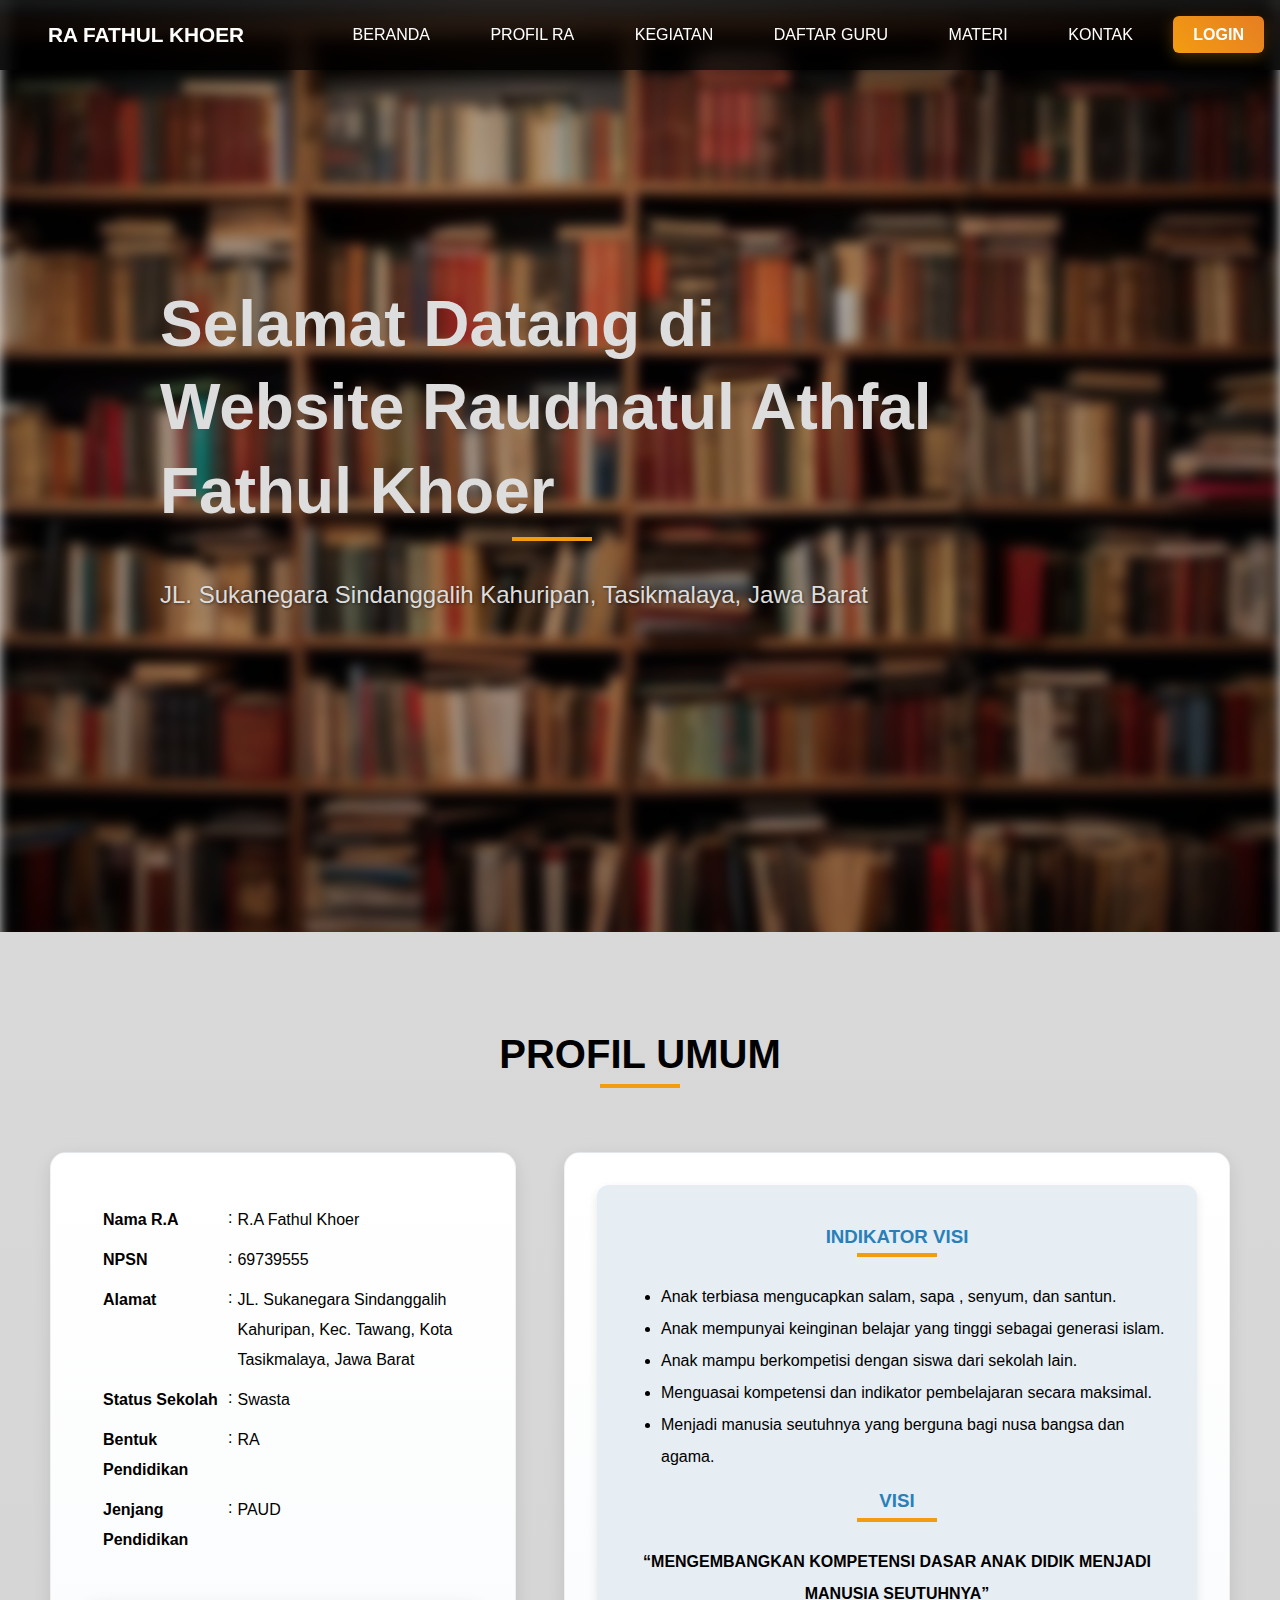
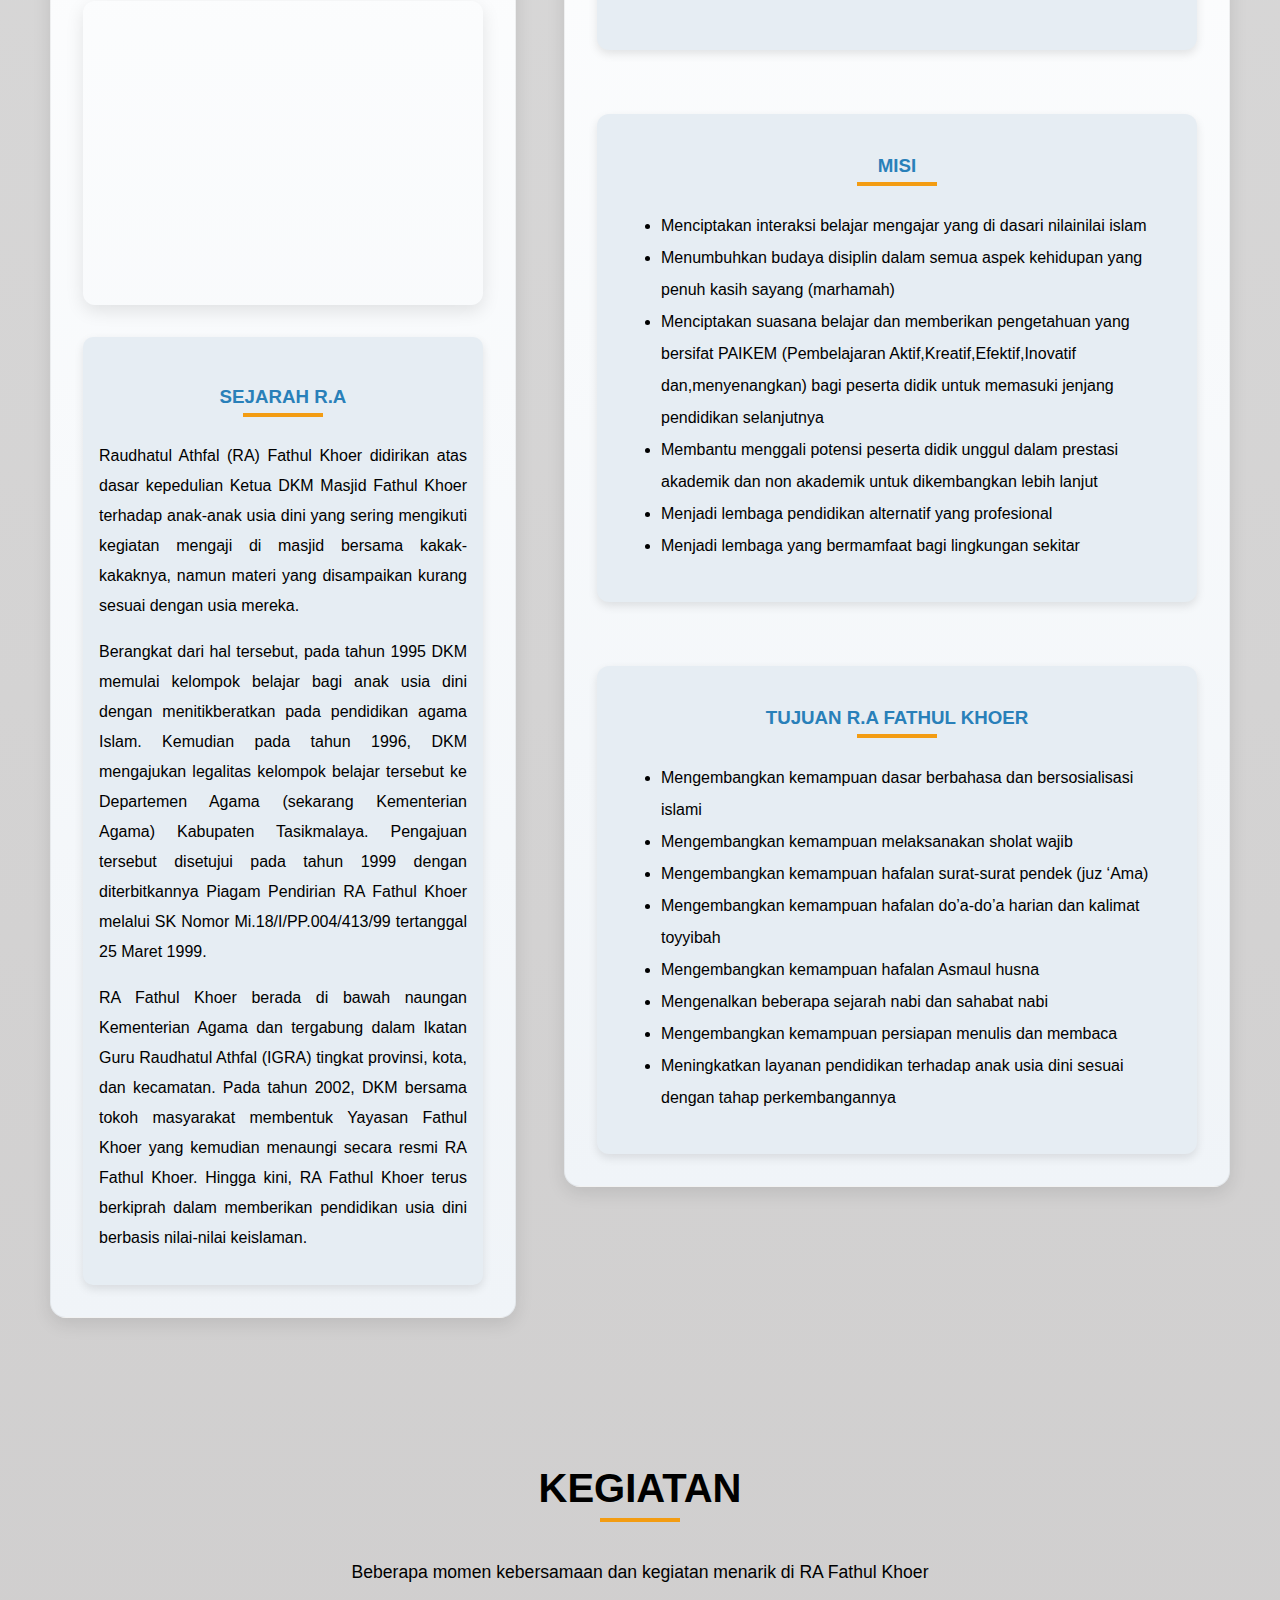
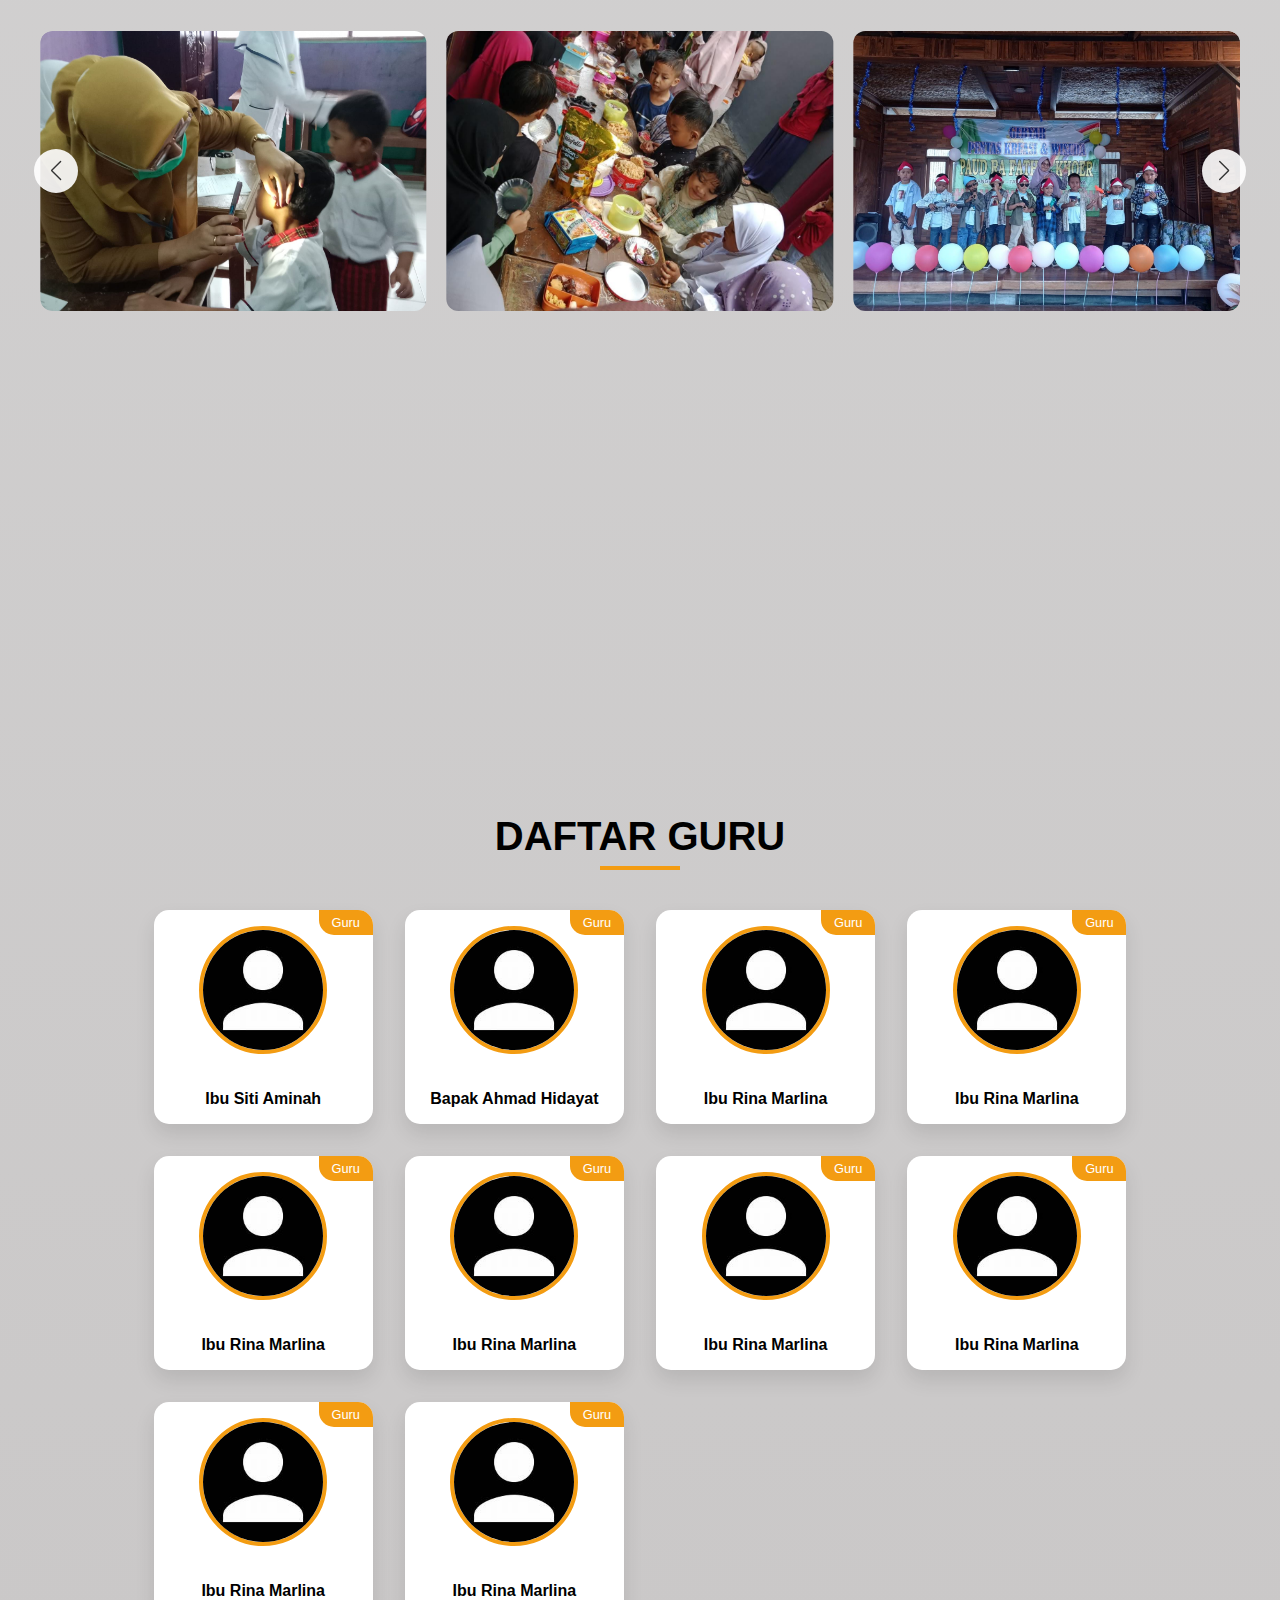
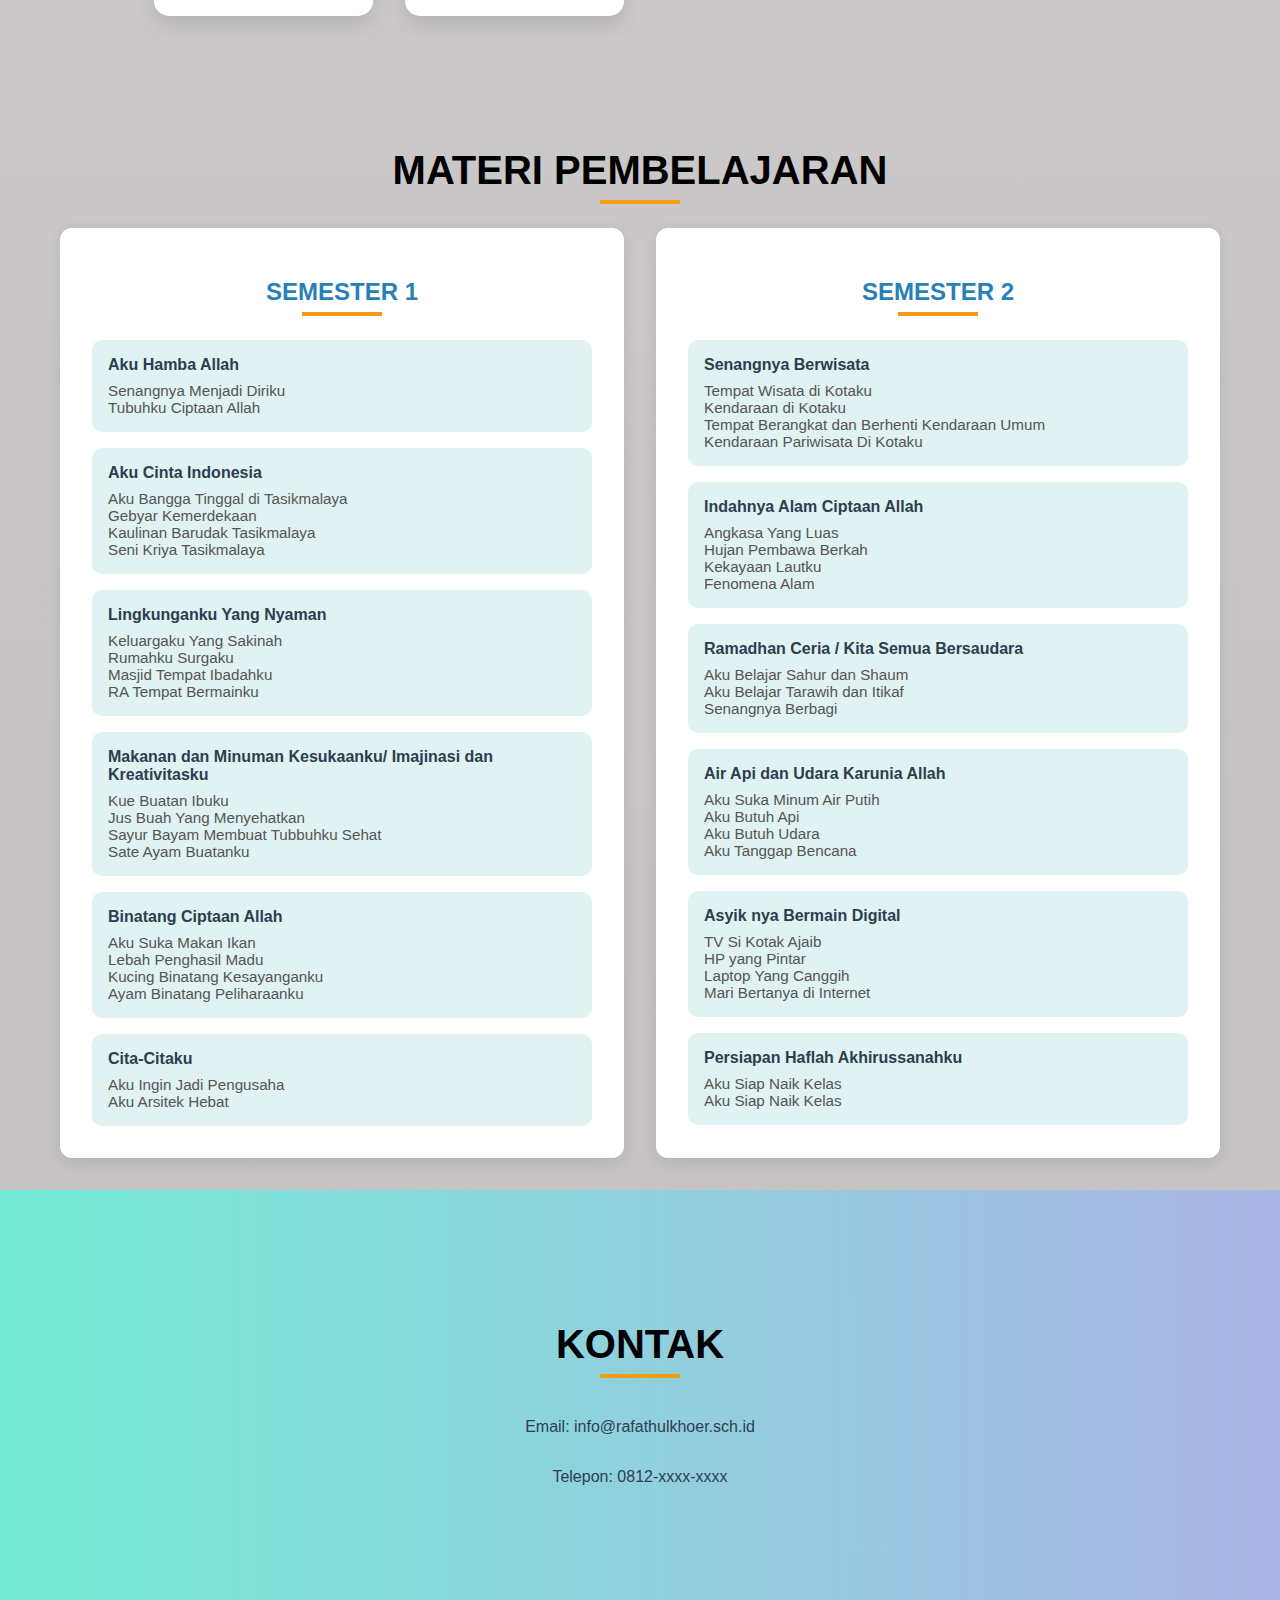
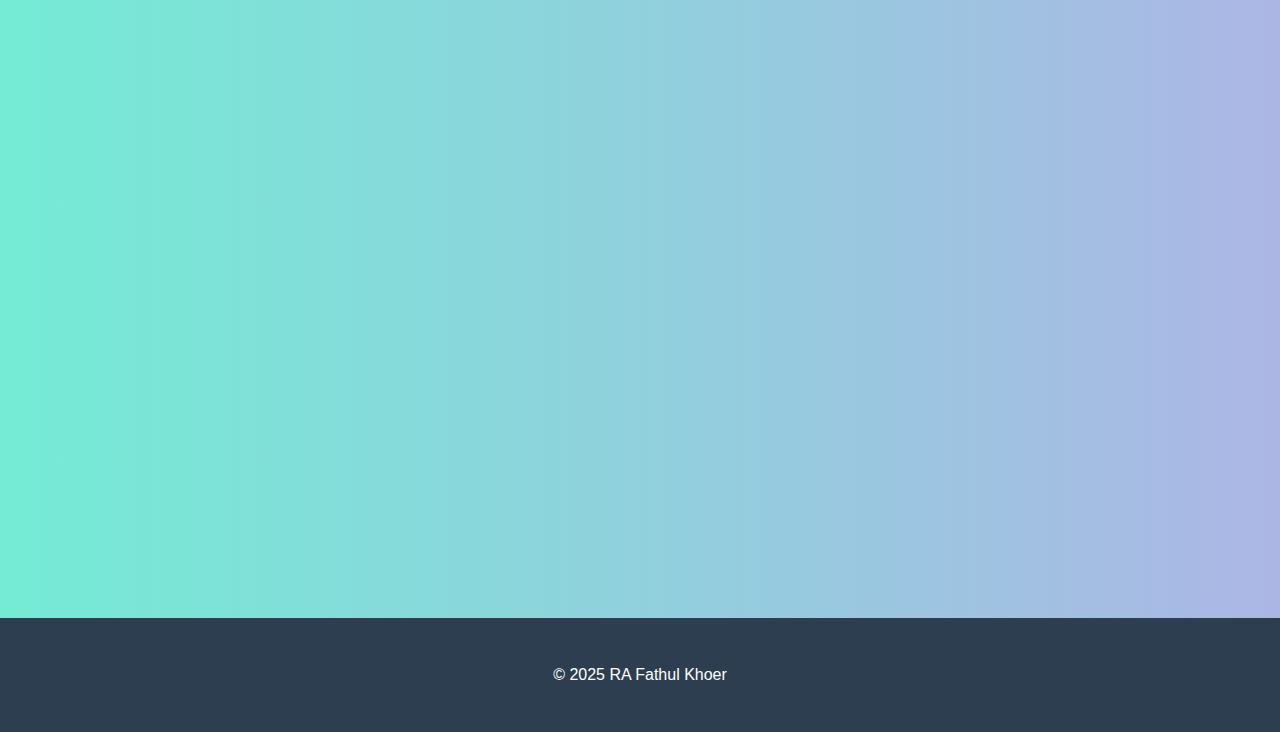
<file: LANDING_PAGE/index.html>
<!DOCTYPE html>
<html lang="id">
  <head>
    <meta charset="UTF-8" />
    <meta name="viewport" content="width=device-width, initial-scale=1.0" />
    <title>RA Fathul Khoer</title>
    <link
      rel="stylesheet"
      href="https://cdnjs.cloudflare.com/ajax/libs/font-awesome/6.4.0/css/all.min.css"
    />
    <link
      rel="stylesheet"
      href="https://cdn.jsdelivr.net/npm/swiper@11/swiper-bundle.min.css"
    />

    <link rel="stylesheet" href="css/style.css" />
  </head>
  <body>
    <nav>
      <div class="nav-title">RA FATHUL KHOER</div>
      <div class="nav-toggle">
        <i class="fas fa-bars"></i>
      </div>
      <div class="nav-links">
        <a href="#beranda">BERANDA</a>
        <a href="#profil">PROFIL RA</a>
        <a href="#galeri">KEGIATAN</a>
        <a href="#guru">DAFTAR GURU</a>
        <a href="#materi">MATERI</a>
        <a href="#kontak">KONTAK</a>
        <a href="../LOGIN_MATERI/login.html" class="login">LOGIN</a>
      </div>
    </nav>

    <section class="hero" id="beranda">
      <h1>Selamat Datang di Website Raudhatul Athfal Fathul Khoer</h1>
      <p>JL. Sukanegara Sindanggalih Kahuripan, Tasikmalaya, Jawa Barat</p>
    </section>

    <section class="profil" id="profil">
      <h2>PROFIL UMUM</h2>
      <div class="identitas">
        <div class="identitas-1">
          <div class="profil-container">
            <div class="profil-item">
              <span class="label">Nama R.A</span>
              <span class="separator">:</span>
              <span class="value">R.A Fathul Khoer</span>
            </div>
            <div class="profil-item">
              <span class="label">NPSN</span>
              <span class="separator">:</span>
              <span class="value">69739555</span>
            </div>
            <div class="profil-item">
              <span class="label">Alamat</span>
              <span class="separator">:</span>
              <span class="value"
                >JL. Sukanegara Sindanggalih Kahuripan, Kec. Tawang, Kota
                Tasikmalaya, Jawa Barat</span
              >
            </div>
            <div class="profil-item">
              <span class="label">Status Sekolah</span>
              <span class="separator">:</span>
              <span class="value">Swasta</span>
            </div>
            <div class="profil-item">
              <span class="label">Bentuk Pendidikan</span>
              <span class="separator">:</span>
              <span class="value">RA</span>
            </div>
            <div class="profil-item">
              <span class="label">Jenjang Pendidikan</span>
              <span class="separator">:</span>
              <span class="value">PAUD</span>
            </div>
            <!-- Tambahkan item lainnya dengan format serupa -->
          </div>

          <div class="google-maps-container">
            <iframe
              src="https://www.google.com/maps/embed?pb=!1m18!1m12!1m3!1d678.8734184231072!2d108.23085520428783!3d-7.357964350634122!2m3!1f0!2f0!3f0!3m2!1i1024!2i768!4f13.1!3m3!1m2!1s0x2e6f57b550f1244d%3A0x44f58a325fa77ed9!2sRaudhatul%20Athfal%20Fathul%20Khoer!5e0!3m2!1sid!2sid!4v1744629680363!5m2!1sid!2sid"
              width="100%"
              height="300"
              style="border: 0; border-radius: 10px"
              allowfullscreen=""
              loading="lazy"
              referrerpolicy="no-referrer-when-downgrade"
            ></iframe>
          </div>
          <div class="sejarah">
            <h3>SEJARAH R.A</h3>
            <p>
              Raudhatul Athfal (RA) Fathul Khoer didirikan atas dasar kepedulian Ketua DKM Masjid Fathul Khoer terhadap anak-anak usia dini yang sering mengikuti kegiatan mengaji di masjid bersama kakak-kakaknya, namun materi yang disampaikan kurang sesuai dengan usia mereka.
            </p>
            <p>
              Berangkat dari hal tersebut, pada tahun 1995 DKM memulai kelompok belajar bagi anak usia dini dengan menitikberatkan pada pendidikan agama Islam. Kemudian pada tahun 1996, DKM mengajukan legalitas kelompok belajar tersebut ke Departemen Agama (sekarang Kementerian Agama) Kabupaten Tasikmalaya. Pengajuan tersebut disetujui pada tahun 1999 dengan diterbitkannya Piagam Pendirian RA Fathul Khoer melalui SK Nomor Mi.18/I/PP.004/413/99 tertanggal 25 Maret 1999.
            </p>
            <p>
              RA Fathul Khoer berada di bawah naungan Kementerian Agama dan tergabung dalam Ikatan Guru Raudhatul Athfal (IGRA) tingkat provinsi, kota, dan kecamatan. Pada tahun 2002, DKM bersama tokoh masyarakat membentuk Yayasan Fathul Khoer yang kemudian menaungi secara resmi RA Fathul Khoer. Hingga kini, RA Fathul Khoer terus berkiprah dalam memberikan pendidikan usia dini berbasis nilai-nilai keislaman.
            </p>
          </div>
        </div>
        <!-- Table data here -->

        <div class="identitas-2">
          <div class="visi-misi">
            <div class="visi">
              <h3>INDIKATOR VISI</h3>
              <ul>
                <li>
                  Anak terbiasa mengucapkan salam, sapa , senyum, dan santun.
                </li>
                <li>
                  Anak mempunyai keinginan belajar yang tinggi sebagai generasi
                  islam.
                </li>
                <li>Anak mampu berkompetisi dengan siswa dari sekolah lain.</li>
                <li>
                  Menguasai kompetensi dan indikator pembelajaran secara
                  maksimal.
                </li>
                <li>
                  Menjadi manusia seutuhnya yang berguna bagi nusa bangsa dan
                  agama.
                </li>
              </ul>
              <h3>VISI</h3>
              <p>
                “MENGEMBANGKAN KOMPETENSI DASAR ANAK DIDIK MENJADI MANUSIA
                SEUTUHNYA”
              </p>
            </div>
            <div class="misi">
              <h3>MISI</h3>
              <ul>
                <li>
                  Menciptakan interaksi belajar mengajar yang di dasari
                  nilainilai islam
                </li>
                <li>
                  Menumbuhkan budaya disiplin dalam semua aspek kehidupan yang
                  penuh kasih sayang (marhamah)
                </li>
                <li>
                  Menciptakan suasana belajar dan memberikan pengetahuan yang
                  bersifat PAIKEM (Pembelajaran Aktif,Kreatif,Efektif,Inovatif
                  dan,menyenangkan) bagi peserta didik untuk memasuki jenjang
                  pendidikan selanjutnya
                </li>
                <li>
                  Membantu menggali potensi peserta didik unggul dalam prestasi
                  akademik dan non akademik untuk dikembangkan lebih lanjut
                </li>
                <li>Menjadi lembaga pendidikan alternatif yang profesional</li>
                <li>Menjadi lembaga yang bermamfaat bagi lingkungan sekitar</li>
              </ul>
            </div>
            <div class="tujuan">
              <h3>TUJUAN R.A FATHUL KHOER</h3>
              <ul>
                <li>
                  Mengembangkan kemampuan dasar berbahasa dan bersosialisasi
                  islami
                </li>
                <li>Mengembangkan kemampuan melaksanakan sholat wajib</li>
                <li>
                  Mengembangkan kemampuan hafalan surat-surat pendek (juz ‘Ama)
                </li>
                <li>
                  Mengembangkan kemampuan hafalan do’a-do’a harian dan kalimat
                  toyyibah
                </li>
                <li>Mengembangkan kemampuan hafalan Asmaul husna</li>
                <li>Mengenalkan beberapa sejarah nabi dan sahabat nabi</li>
                <li>Mengembangkan kemampuan persiapan menulis dan membaca</li>
                <li>
                  Meningkatkan layanan pendidikan terhadap anak usia dini sesuai
                  dengan tahap perkembangannya
                </li>
              </ul>
            </div>
          </div>
        </div>
      </div>
      <!-- Visi Misi content -->
    </section>

    <section id="galeri">
      <h2>KEGIATAN</h2>
      <p class="section-desc">
        Beberapa momen kebersamaan dan kegiatan menarik di RA Fathul Khoer
      </p>

      <div class="gallery">
        <div class="swiper">
          <div class="swiper-wrapper">
            <!-- Ganti foto sesuai kebutuhan -->
            <div class="swiper-slide">
              <img src="assets/img/kegiatan/foto1.jpg" alt="Galeri 1" />
            </div>
            <div class="swiper-slide">
              <img src="assets/img/kegiatan/foto2.jpg" alt="Galeri 2" />
            </div>
            <div class="swiper-slide">
              <img src="assets/img/kegiatan/foto3.jpg" alt="Galeri 3" />
            </div>
            <div class="swiper-slide">
              <img src="assets/img/kegiatan/foto4.jpg" alt="Galeri 4" />
            </div>
            <div class="swiper-slide">
              <img src="assets/img/kegiatan/foto5.jpg" alt="Galeri 5" />
            </div>
            <div class="swiper-slide">
              <img src="assets/img/kegiatan/foto6.jpg" alt="Galeri 6" />
            </div>
            <div class="swiper-slide">
              <img src="assets/img/kegiatan/foto7.jpg" alt="Galeri 7" />
            </div>
            <div class="swiper-slide">
              <img src="assets/img/kegiatan/foto8.jpg" alt="Galeri 8" />
            </div>
            <div class="swiper-slide">
              <img src="assets/img/kegiatan/foto9.jpg" alt="Galeri 9" />
            </div>
            <div class="swiper-slide">
              <img src="assets/img/kegiatan/foto10.jpg" alt="Galeri 10" />
            </div>
            <div class="swiper-slide">
              <img src="assets/img/kegiatan/foto11.jpg" alt="Galeri 11" />
            </div>
            <div class="swiper-slide">
              <img src="assets/img/kegiatan/foto12.jpg" alt="Galeri 12" />
            </div>
            <div class="swiper-slide">
              <img src="assets/img/kegiatan/foto13.jpg" alt="Galeri 13" />
            </div>
            <div class="swiper-slide">
              <img src="assets/img/kegiatan/foto14.jpg" alt="Galeri 14" />
            </div>
            <div class="swiper-slide">
              <img src="assets/img/kegiatan/foto15.jpg" alt="Galeri 15" />
            </div>
            <div class="swiper-slide">
              <img src="assets/img/kegiatan/foto16.jpg" alt="Galeri 16" />
            </div>
            <div class="swiper-slide">
              <img src="assets/img/kegiatan/foto17.jpg" alt="Galeri 17" />
            </div>
            <div class="swiper-slide">
              <img src="assets/img/kegiatan/foto18.jpg" alt="Galeri 18" />
            </div>
            <div class="swiper-slide">
              <img src="assets/img/kegiatan/foto19.jpg" alt="Galeri 19" />
            </div>
            <div class="swiper-slide">
              <img src="assets/img/kegiatan/foto20.jpg" alt="Galeri 20" />
            </div>
            <div class="swiper-slide">
              <img src="assets/img/kegiatan/foto21.jpg" alt="Galeri 21" />
            </div>
            <div class="swiper-slide">
              <img src="assets/img/kegiatan/foto22.jpg" alt="Galeri 22" />
            </div>
            <div class="swiper-slide">
              <img src="assets/img/kegiatan/foto23.jpg" alt="Galeri 23" />
            </div>
            <div class="swiper-slide">
              <img src="assets/img/kegiatan/foto24.jpg" alt="Galeri 24" />
            </div>
            <div class="swiper-slide">
              <img src="assets/img/kegiatan/foto25.jpg" alt="Galeri 25" />
            </div>
            <div class="swiper-slide">
              <img src="assets/img/kegiatan/foto26.jpg" alt="Galeri 26" />
            </div>
            <div class="swiper-slide">
              <img src="assets/img/kegiatan/foto27.jpg" alt="Galeri 27" />
            </div>
            <div class="swiper-slide">
              <img src="assets/img/kegiatan/foto28.jpg" alt="Galeri 28" />
            </div>
            <div class="swiper-slide">
              <img src="assets/img/kegiatan/foto29.jpg" alt="Galeri 29" />
            </div>
            <div class="swiper-slide">
              <img src="assets/img/kegiatan/foto30.jpg" alt="Galeri 30" />
            </div>
            <div class="swiper-slide">
              <img src="assets/img/kegiatan/foto31.jpg" alt="Galeri 31" />
            </div>
            <div class="swiper-slide">
              <img src="assets/img/kegiatan/foto32.jpg" alt="Galeri 32" />
            </div>
            <div class="swiper-slide">
              <img src="assets/img/kegiatan/foto33.jpg" alt="Galeri 33" />
            </div>
            <!-- ... dan seterusnya sampai foto 33 -->
          </div>
        </div>

        <!-- Gallery Items -->
        <div class="swiper-button-next"></div>
        <div class="swiper-button-prev"></div>
      </div>
    </section>

    <section id="guru">
      <h2>DAFTAR GURU</h2>
      <div class="teacher-list">
        <div class="teacher-card">
          <img src="../LANDING_PAGE/assets/img/guru/foto.jpeg" alt="Guru 1" />
          <p>Ibu Siti Aminah</p>
        </div>
        <div class="teacher-card">
          <img src="../LANDING_PAGE/assets/img/guru/foto.jpeg" alt="Guru 2" />
          <p>Bapak Ahmad Hidayat</p>
        </div>
        <div class="teacher-card">
          <img src="../LANDING_PAGE/assets/img/guru/foto.jpeg" alt="Guru 3" />
          <p>Ibu Rina Marlina</p>
        </div>
        <div class="teacher-card">
          <img src="../LANDING_PAGE/assets/img/guru/foto.jpeg" alt="Guru 4" />
          <p>Ibu Rina Marlina</p>
        </div>
        <div class="teacher-card">
          <img src="../LANDING_PAGE/assets/img/guru/foto.jpeg" alt="Guru 5" />
          <p>Ibu Rina Marlina</p>
        </div>
        <div class="teacher-card">
          <img src="../LANDING_PAGE/assets/img/guru/foto.jpeg" alt="Guru 6" />
          <p>Ibu Rina Marlina</p>
        </div>
        <div class="teacher-card">
          <img src="../LANDING_PAGE/assets/img/guru/foto.jpeg" alt="Guru 7" />
          <p>Ibu Rina Marlina</p>
        </div>
        <div class="teacher-card">
          <img src="../LANDING_PAGE/assets/img/guru/foto.jpeg" alt="Guru 8" />
          <p>Ibu Rina Marlina</p>
        </div>
        <div class="teacher-card">
          <img src="../LANDING_PAGE/assets/img/guru/foto.jpeg" alt="Guru 9" />
          <p>Ibu Rina Marlina</p>
        </div>
        <div class="teacher-card">
          <img src="../LANDING_PAGE/assets/img/guru/foto.jpeg" alt="Guru 10" />
          <p>Ibu Rina Marlina</p>
        </div>
        <!-- Teacher Cards -->
      </div>
    </section>

    <section id="materi">
      <h2>MATERI PEMBELAJARAN</h2>
      <div class="semester-container">
        <div class="semester">
          <h3>SEMESTER 1</h3>
          <div class="materi-list">
            <div class="materi-card">
              <h4>Aku Hamba Allah</h4>
              <p>Senangnya Menjadi Diriku</p>
              <p>Tubuhku Ciptaan Allah</p>
            </div>
            <div class="materi-card">
              <h4>Aku Cinta Indonesia</h4>
              <p>Aku Bangga Tinggal di Tasikmalaya</p>
              <p>Gebyar Kemerdekaan</p>
              <p>Kaulinan Barudak Tasikmalaya</p>
              <p>Seni Kriya Tasikmalaya</p>
            </div>
            <div class="materi-card">
              <h4>Lingkunganku Yang Nyaman</h4>
              <p>Keluargaku Yang Sakinah</p>
              <p>Rumahku Surgaku</p>
              <p>Masjid Tempat Ibadahku</p>
              <p>RA Tempat Bermainku</p>
            </div>
            <div class="materi-card">
              <h4>
                Makanan dan Minuman Kesukaanku/ Imajinasi dan Kreativitasku
              </h4>
              <p>Kue Buatan Ibuku</p>
              <p>Jus Buah Yang Menyehatkan</p>
              <p>Sayur Bayam Membuat Tubbuhku Sehat</p>
              <p>Sate Ayam Buatanku</p>
            </div>
            <div class="materi-card">
              <h4>Binatang Ciptaan Allah</h4>
              <p>Aku Suka Makan Ikan</p>
              <p>Lebah Penghasil Madu</p>
              <p>Kucing Binatang Kesayanganku</p>
              <p>Ayam Binatang Peliharaanku</p>
            </div>
            <div class="materi-card">
              <h4>Cita-Citaku</h4>
              <p>Aku Ingin Jadi Pengusaha</p>
              <p>Aku Arsitek Hebat</p>
            </div>
          </div>
        </div>

        <div class="semester">
          <h3>SEMESTER 2</h3>
          <div class="materi-list">
            <div class="materi-card">
              <h4>Senangnya Berwisata</h4>
              <p>Tempat Wisata di Kotaku</p>
              <p>Kendaraan di Kotaku</p>
              <p>Tempat Berangkat dan Berhenti Kendaraan Umum</p>
              <p>Kendaraan Pariwisata Di Kotaku</p>
            </div>
            <div class="materi-card">
              <h4>Indahnya Alam Ciptaan Allah</h4>
              <p>Angkasa Yang Luas</p>
              <p>Hujan Pembawa Berkah</p>
              <p>Kekayaan Lautku</p>
              <p>Fenomena Alam</p>
            </div>
            <div class="materi-card">
              <h4>Ramadhan Ceria / Kita Semua Bersaudara</h4>
              <p>Aku Belajar Sahur dan Shaum</p>
              <p>Aku Belajar Tarawih dan Itikaf</p>
              <p>Senangnya Berbagi</p>
            </div>
            <div class="materi-card">
              <h4>Air Api dan Udara Karunia Allah</h4>
              <p>Aku Suka Minum Air Putih</p>
              <p>Aku Butuh Api</p>
              <p>Aku Butuh Udara</p>
              <p>Aku Tanggap Bencana</p>
            </div>
            <div class="materi-card">
              <h4>Asyik nya Bermain Digital</h4>
              <p>TV Si Kotak Ajaib</p>
              <p>HP yang Pintar</p>
              <p>Laptop Yang Canggih</p>
              <p>Mari Bertanya di Internet</p>
            </div>
            <div class="materi-card">
              <h4>Persiapan Haflah Akhirussanahku</h4>
              <p>Aku Siap Naik Kelas</p>
              <p>Aku Siap Naik Kelas</p>
            </div>
          </div>
        </div>
      </div>
    </section>

    <section id="kontak">
      <h2>KONTAK</h2>
      <p>Email: info@rafathulkhoer.sch.id</p>
      <p>Telepon: 0812-xxxx-xxxx</p>
    </section>

    <footer>
      <p>&copy; 2025 RA Fathul Khoer</p>
    </footer>
    <script src="https://cdn.jsdelivr.net/npm/swiper@11/swiper-bundle.min.js"></script>
    <script src="js/main.js"></script>
  </body>
</html>
</file>
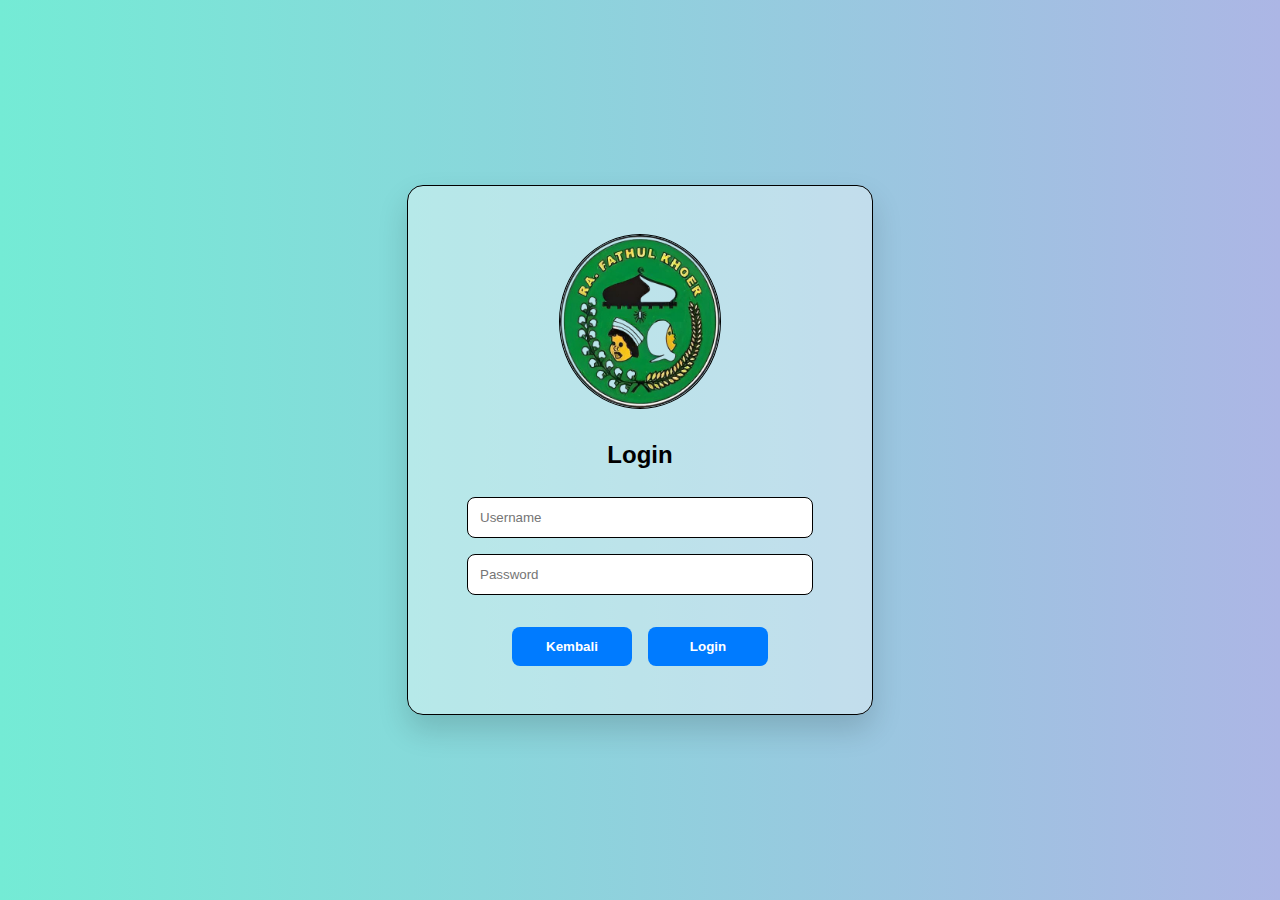
<file: LOGIN_MATERI/login.html>
<!DOCTYPE html>
<html lang="en">

<head>
  <meta charset="UTF-8" />
  <meta name="viewport" content="width=device-width, initial-scale=1.0" />
  <title>Login - Materi Pembelajaran</title>
  <link rel="stylesheet" href="style.css" />
</head>

<body>
  <div class="login-container">
    <img src="assets/Logo_RA.png" alt="Login Banner" class="login-banner" />
    <h2>Login</h2>
    <form id="loginForm">
      <input type="text" id="username" placeholder="Username" required />
      <input type="password" id="password" placeholder="Password" required />
      <p id="errorMsg" class="error-msg"></p>
      <div class="form-buttons">
        <button onclick="window.location.href='../LANDING_PAGE/index.html'" class="btn">Kembali</button>
        <button type="submit" class="btn">Login</button>
      </div>
    </form>
  </div>

  <script>
    document
      .getElementById("loginForm")
      .addEventListener("submit", function (e) {
        e.preventDefault();
        const username = document.getElementById("username").value;
        const password = document.getElementById("password").value;

        if (username === "admin" && password === "admin123") {
          localStorage.setItem("loggedIn", "true");
          window.location.href = "materi.html";
        } else {
          document.getElementById("errorMsg").textContent =
            "Username atau password salah";
        }
      });
  </script>
</body>

</html>
</file>
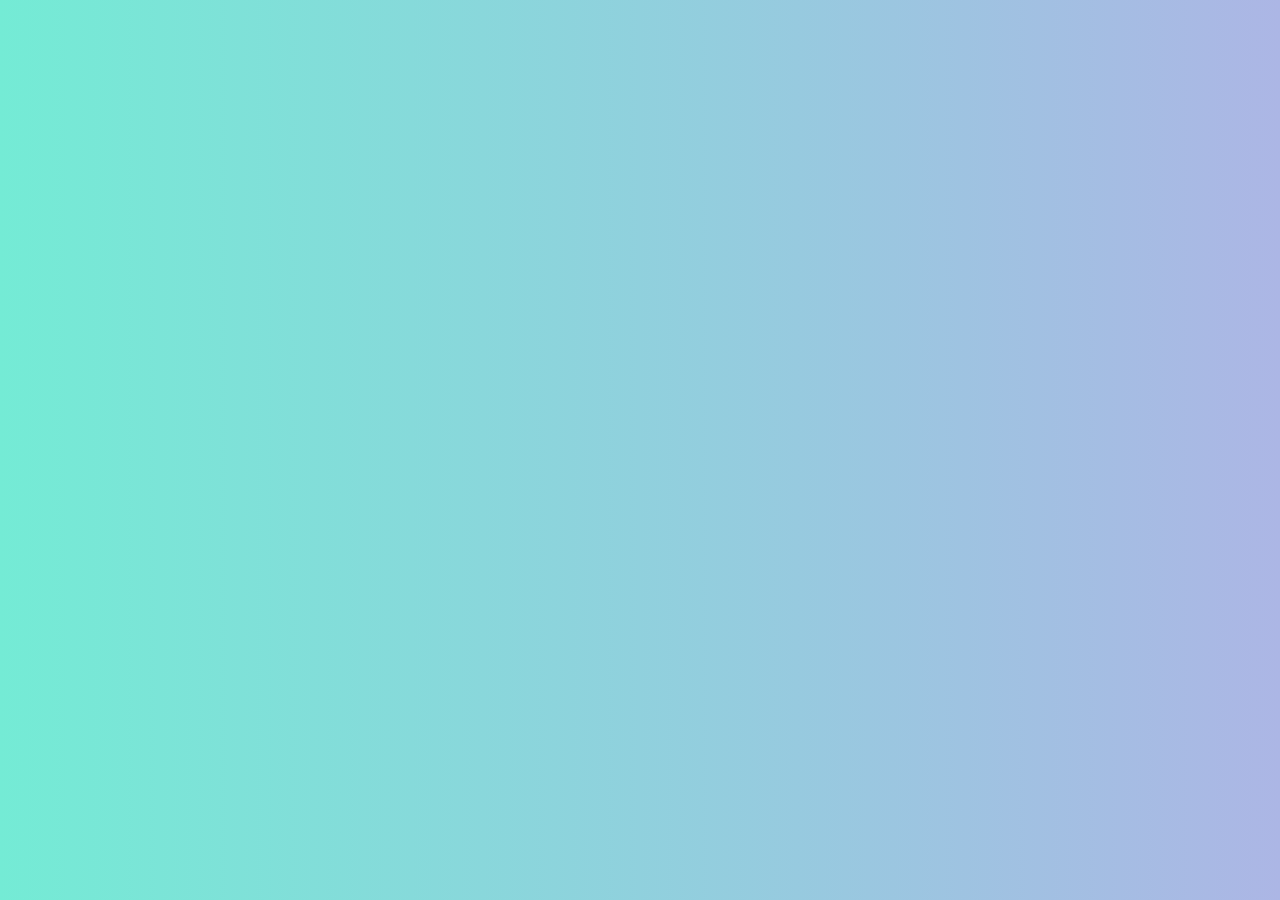
<file: LOGIN_MATERI/materi.html>
<!DOCTYPE html>
<html lang="id">
<head>
  <meta charset="UTF-8" />
  <meta name="viewport" content="width=device-width, initial-scale=1.0" />
  <title>Materi Pembelajaran</title>
  <link rel="stylesheet" href="style.css" />
</head>
<body onload="checkLogin()">
  <nav>
    <div class="nav-title">RA FATHUL KHOER</div>
    <div class="nav-links">
      <button onclick="logout()" class="btn-logout">Logout</button>
    </div>
  </nav>
  

  <main class="materi-wrapper">
    <div class="semester">
      <h2>Semester 1</h2>
      <div class="materi-list">
        <div class="materi-box" onclick="openPopup('assets/semester 1/Topik 1/Screenshot 2025-04-23 171330.png', 'assets/semester 1/Topik 1/Hallo, Aku Teman Baru.pptx')">Aku Hamba Allah</div>
        <div class="materi-box" onclick="openPopup('assets/semester 1/Topik 2/Screenshot 2025-04-23 171641.png', 'assets/semester 1/Topik 2/Aku Cinta Indonesia.pptx')">Aku Cinta Indonesia</div>
        <div class="materi-box" onclick="openPopup('assets/semester 1/Topik 3/Keluargaku (1).png', 'assets/semester 1/Topik 3/Keluargaku.pptx')">Lingkunganku Yang Nyaman</div>
        <div class="materi-box" onclick="openPopup('assets/semester 1/Topik 4/Sehat dan Bergizi.png', 'assets/semester 1/Topik 4/Sehat Dan Bergizi.pptx')">Makanan dan Minuman Kesukaanku/ Imajinasi dan Kreativitasku</div>
        <div class="materi-box" onclick="openPopup('assets/semester 1/Topik 5/Screenshot 2025-04-22 220325.png', 'assets/semester 1/Topik 5/Aku Suka Makan Ikan.pptx')">Binatang Ciptaan Allah</div>
        <div class="materi-box" onclick="openPopup('assets/semester 1/Topik 6/Screenshot 2025-04-23 212340.png', 'assets/semester 1/Topik 6/Aku Ingin Jadi Pengusaha.pptx')">Cita-Citaku</div>
      </div>      
    </div>

    <div class="semester">
      <h2>Semester 2</h2>
      <div class="materi-list">
        <div class="materi-box" onclick="openPopup('assets/semeter 2/Topik 1/Screenshot 2025-04-23 081737.png', 'assets/semeter 2/Topik 1/Kendaraan Di kotaku.pptx')">Senangnya Berwisata</div>
        <div class="materi-box" onclick="openPopup('assets/semeter 2/Topik 2/Screenshot 2025-04-23 222433.png', 'assets/semeter 2/Topik 2/Angkasa Yang Luas.pptx')">Indahnya Alam Ciptaan Allah</div>
        <div class="materi-box" onclick="openPopup('assets/semeter 2/Topik 3/Screenshot 2025-05-10 080008.png', 'assets/semeter 2/Topik 3/Mampu Berpuasa.pptx')">Ramadhan Ceria / Kita Semua Bersaudara</div>
        <div class="materi-box" onclick="openPopup('assets/semeter 2/Topik 4/Screenshot 2025-05-10 080339.png', 'assets/semeter 2/Topik 4/Aku Suka Minum Air Putih.pptx')">Air Api dan Udara Karunia Allah</div>
        <div class="materi-box" onclick="openPopup('assets/semeter 2/Topik 5/Screenshot 2025-04-23 172110.png', 'LOGIN_MATERI/assets/semeter 2/Topik 5/ANIMASI RBPL SEMESTER 2 BAGIAN 5 -ASYIKNYA BERMAIN DIGITAL-.pptx')">Asyik nya Bermain Digital</div>
        <div class="materi-box" onclick="openPopup('assets/materi6-preview.png', 'assets/materi6.pptx')">Persiapan Haflah Akhirussanahku</div>
      </div>      
    </div>
  </main>

  <!-- Popup Overlay -->
<div class="popup-overlay" id="popup">
    <div class="popup-content">
      <span class="close-btn" onclick="closePopup()">&times;</span>
      <img id="preview-image" src="" alt="Preview Materi" />
      <a id="download-link" href="#" download>
        <button class="download-btn">Download Materi</button>
      </a>
    </div>
</div>  

  <script>
    function checkLogin() {
      if (localStorage.getItem('loggedIn') !== 'true') {
        window.location.href = 'login.html';
      }
    }

    function logout() {
      localStorage.removeItem('loggedIn');
      window.location.href = 'login.html';
    }

    function openPopup(imageUrl, downloadUrl) {
    document.getElementById('preview-image').src = imageUrl;
    document.getElementById('download-link').href = downloadUrl;
    document.getElementById('popup').style.display = 'flex';
    }

    function closePopup() {
    document.getElementById('popup').style.display = 'none';
    }
  </script>
</body>
</html>
</file>
<file: LANDING_PAGE/css/style.css>
html,
body {
  margin: 0;
  font-family: "Poppins", sans-serif;
  scroll-behavior: smooth;
  background: linear-gradient(to bottom,#ddd,#c1bebe);
  color: #000000;
}

nav {
  backdrop-filter: blur(8px);
  -webkit-backdrop-filter: blur(8px);
  display: flex;
  justify-content: space-between;
  align-items: center;
  position: fixed;
  top: 0;
  left: 0;
  width: 100%;
  padding: 1rem 1rem;
  z-index: 1000;
  height: 70px;
  box-sizing: border-box;
  background: rgba(0, 0, 0, 0.6);
  box-shadow: 0 2px solid 8px rgba(0, 0, 0, 0.2);
}

.nav-title {
  color: #fff;
  font-weight: 700;
  font-size: 1.3rem;
  letter-spacing: 2px solid;
  margin-left: 2rem;
}

.nav-links a {
  color: #fff;
  text-decoration: none;
  margin-left: 1rem;
  padding: 10px 20px;
  border-radius: 6px;
  transition: 0.5s ease;
}

.nav-links a::after {
  content: "";
  position: absolute;
  bottom: 0;
  left: 0;
  width: 0;
  height: 4px;
  background-color: #f39c12;
  transition: width 0.5s ease;
}

.nav-links a:hover {
  background-color: #fff;
  color: #000;
  transition: 0.5s ease;
}

.nav-links a:hover::after {
  width: 100%;
  transition: width 0s ease;
}

.nav-links a.login {
  background: linear-gradient(45deg, #f39c12, #e67e22);
  box-shadow: 0 4px 15px rgba(243, 156, 18, 0.3);
  transform: translateY(0);
  transition: all 0.3s ease;
  font-weight: bolder;
  letter-spacing: 2px solid;
}

.nav-links a.login:hover {
  transform: translateY(-3px);
  box-shadow: 0 6px 20px rgba(243, 156, 18, 0.4);
}

section {
  min-height: 100dvh;
  padding: 2rem;
  display: flex;
  flex-direction: column;
  justify-content: flex-start;
}

h3 {
  text-align: center;
}

.hero {
  position: relative;
  height: 60vh;
  display: flex;
  flex-direction: column;
  justify-content: center;
  align-items: flex-start;
  padding-left: 10%;
  padding-top: 0px;
  overflow: hidden;
}

.hero::before {
  content: "";
  position: absolute;
  top: 0;
  left: 0;
  width: 100%;
  height: 103%;
  background: url("../assets/img/backround.png") repeat center center/cover;
  filter: blur(6px) brightness(0.7);
  z-index: 0;
}

.hero h1 {
  width: 70%;
  font-size: 4rem;
  color: #ddd;
  margin-left: 2rem;
  text-align: left;
  z-index: 2;
  animation: fadeInUp 1s ease;
  margin-bottom: 1rem;
  text-shadow: 2px solid 2px solid 4px rgba(0, 0, 0, 0.5);
}

.hero p {
  font-size: 1.5rem;
  color: #ddd;
  margin-left: 2rem;
  text-align: left;
  z-index: 2;
  animation: fadeInUp 1.2s ease;
  max-width: 800px;
  text-shadow: 1px 1px 3px rgba(0, 0, 0, 0.5);
}

@keyframes fadeInUp {
  from {
    opacity: 0;
    transform: translateY(20px);
  }
  to {
    opacity: 1;
    transform: translateY(0);
  }
}

section h2 {
  margin-top: 4rem;
  text-align: center;
  font-size: 2.5rem;
}

h1,
h2,
h3 {
  font-weight: 700;
  color: black;
  margin-top: 1rem;
  margin-bottom: 1.5rem;
  position: relative;
  padding-bottom: 0.5rem;
  font-family: "Poppins", sans-serif;
  line-height: 1.3;
}

h1::after,
h2::after,
h3::after {
  content: "";
  position: absolute;
  width: 80px;
  height: 4px;
  background-color: #f39c12;
  bottom: 0;
  left: 50%;
  transform: translateX(-50%);
  border-radius: 2px solid;
}

.profil h2 {
  margin-bottom: 3rem;
}

.identitas {
  padding: 1rem;
  display: flex;
  flex-wrap: wrap;
  gap: 3rem;
  justify-content: center;
}

.identitas h3 {
  color: #2980b9;
}

.identitas-1 {
  background: linear-gradient(to bottom, #ffffff, #f0f4f8);
  padding: 2rem;
  border-radius: 16px;
  box-shadow: 0 6px 18px rgba(0, 0, 0, 0.1);
  transition: transform 0.3s ease, box-shadow 0.3s ease;
  border: 1px solid rgba(0, 0, 0, 0.05);
  max-width: 600px;
  width: 400px;
}
.identitas-1 h3 {
  margin-top: 2rem;
}

.sejarah {
  background-color: #e6edf3;
  padding: 1rem;
  text-align: justify;
  border-radius: 10px;
  box-shadow: 0 4px 10px rgba(0, 0, 0, 0.1);
  border-radius: 10px;
  line-height: 30px;
  margin-top: 2rem;
}

.identitas-2 {
  display: flex;
  background: linear-gradient(to bottom, #ffffff, #f0f4f8);
  padding: 2rem;
  border-radius: 16px;
  box-shadow: 0 6px 18px rgba(0, 0, 0, 0.1);
  transition: transform 0.3s ease, box-shadow 0.3s ease;
  border: 1px solid rgba(0, 0, 0, 0.05);
  max-width: 600px;
  width: 600px;
  height: fit-content;
  line-height: 2rem;
}

.identitas-1:hover,
.identitas-2:hover {
  background: linear-gradient(to bottom, #ffffff, #f0f4f8);
  transform: translateY(-10px);
  box-shadow: 0 15px 30px rgba(0, 0, 0, 0.15);
}

.profil-container {
  color: rgb(0, 0, 0);
  padding: 20px;
  border-radius: 10px;
  max-width: 100%;
}

.profil-item {
  display: flex;
  flex-wrap: wrap;
  margin-bottom: 10px;
}

.label {
  font-weight: bold;
  min-width: 120px;
  max-width: 120px;
  line-height: 30px;
}

.separator {
  margin: 0 5px;
  line-height: 25px;
}

.value {
  flex: 1;
  line-height: 30px;
}

.google-maps-container {
  margin-top: 1rem;
  border-radius: 12px;
  overflow: hidden;
  box-shadow: 0 6px 18px rgba(0, 0, 0, 0.1);
}

.visi-misi {
  display: flex;
  flex-direction: column;
  gap: 4rem;
}

.visi,
.misi,
.tujuan {
  background-color: #e6edf3;
  padding: 1.5rem;
  border-radius: 12px;
  box-shadow: 0 4px 10px rgba(0, 0, 0, 0.1);
}

.visi p {
  text-align: center;
  font-weight: bold;
}

#guru {
  min-height: 100vh; /* Biar satu layar penuh */
  display: flex;
  flex-direction: column;
  justify-content: center;
  align-items: center;
  padding: 1rem 2rem;
  box-sizing: border-box;
}

.teacher-list {
  width: 80%;
  display: grid;
  grid-template-columns: repeat(auto-fit, minmax(200px, 1fr));
  gap: 2rem;
  padding: 1rem;
}

.teacher-card {
  background: white;
  border-radius: 15px;
  overflow: hidden;
  box-shadow: 0 10px 20px rgba(0, 0, 0, 0.1);
  transition: all 0.3s ease;
  text-align: center;
  position: relative;
}

.teacher-card:hover {
  transform: translateY(-10px);
  box-shadow: 0 15px 30px rgba(0, 0, 0, 0.2);
}

.teacher-card img {
  width: 120px;
  height: 120px;
  border-radius: 50%;
  object-fit: cover;
  border: 4px solid #f39c12;
  margin: 1rem;
  transition: transform 0.3s ease;
}

.teacher-card:hover img {
  transform: scale(1.1);
}

.teacher-card p {
  color: #000000;
  font-weight: 600;
  padding: 0rem;
}

/* Tambahkan badge atau posisi guru */
.teacher-card::after {
  content: "Guru";
  position: absolute;
  top: 0;
  right: 0;
  background: #f39c12;
  color: white;
  padding: 0.3rem 0.8rem;
  font-size: 0.8rem;
  border-radius: 0 0 0 15px;
}

#galeri {
  background-color: inherit;
  display: flex;
  flex-direction: column;
  align-items: center;
  user-select: none;
  -webkit-user-select: none;
  -moz-user-select: none;
  -ms-user-select: none;
}

.section-desc {
  font-size: 1.1rem;
  color: #000000;
  margin-top: 1rem;
  margin-bottom: 2rem;
  text-align: center;
}

.gallery {
  width: 100%;
  max-width: 1200px;
  position: relative;
  padding: 1rem;
  
  border-radius: 20px;
}

.gallery,
.gallery * {
  user-select: none;
  -webkit-user-select: none;
  -moz-user-select: none;
  -ms-user-select: none;
}

.swiper {
  padding: 0rem 0rem;
  border-radius: 12px;
}

.swiper-slide {
  background-color: #000;
  display: flex;
  justify-content: center;
  align-items: center;
  border-radius: 12px;
  overflow: hidden;
}

.swiper-slide img {
  width: 100%;
  max-width: 100%;
  height: 280px;
  object-fit: cover;
  border-radius: 12px;
  cursor: pointer;
  transition: transform 0.5s ease;
}

.swiper-slide img {
  transform: scale(1.08);
  cursor: pointer;
}
.swiper-slide:hover img {
  transform: scale(1.05);
}

.swiper-slide {
  position: relative;
  overflow: hidden;
}

.swiper-slide::before {
  content: "";
  position: absolute;
  bottom: 0;
  left: 0;
  width: 100%;
  height: 30%;
  background: linear-gradient(to top, rgba(0, 0, 0, 0.7), transparent);
  opacity: 0;
  transition: opacity 0.3s ease;
  z-index: 1;
}

.swiper-slide::after {
  content: "";
  position: absolute;
  top: 0;
  left: 0;
  width: 100%;
  height: 100%;
  background: rgba(0, 0, 0, 0.2);
  opacity: 0;
  transition: opacity 0.3s;
}
.swiper-slide:hover::after {
  opacity: 1;
}

.swiper-slide {
  background-color: transparent !important;
  filter: none !important;
}

.swiper-slide *:focus,
.swiper-slide *:active {
  outline: none !important;
  background-color: transparent !important;
  filter: none !important;
}

.swiper-button-next:focus,
.swiper-button-prev:focus {
  outline: none;
  box-shadow: none;
}

.swiper-button-next,
.swiper-button-prev {
  width: 44px;
  height: 44px;
  background-color: rgba(255, 255, 255, 0.9);
  color: #333;
  border-radius: 50%;
  box-shadow: 0 2px solid 10px rgba(0, 0, 0, 0.2);
  transition: background-color 0.3s, transform 0.3s;
}

.swiper-button-next:hover,
.swiper-button-prev:hover {
  background-color: #ff9900;
  color: white;
  transform: scale(1.1);
}

.swiper-button-next::after,
.swiper-button-prev::after {
  font-size: 20px;
}

.swiper-button-next {
  right: 10px;
}
.swiper-button-prev {
  left: 10px;
}

#materi {
  padding: 2rem;
  background-color: inherit;
  display: flex;
  flex-direction: column;
  align-items: center;
}

.semester-container {
  display: flex;
  flex-wrap: wrap;
  gap: 2rem;
  justify-content: center;
  width: 100%;
  max-width: 1200px;
}

.semester {
  flex: 1;
  min-width: 280px;
  max-width: 500px;
  background-color: #fff;
  padding: 2rem;
  border-radius: 12px;
  box-shadow: 0 4px 16px rgba(0, 0, 0, 0.1);
}

.semester h3 {
  text-align: center;
  color: #2980b9;
  margin-bottom: 1.5rem;
  font-size: 1.5rem;
}

.materi-list {
  display: flex;
  flex-direction: column;
  gap: 1rem;
}

.materi-card {
  background-color: #e0f2f1;
  padding: 1rem;
  border-radius: 10px;
  box-shadow: 0 2px solid 8px rgba(0, 0, 0, 0.05);
  transition: transform 0.3s ease;
}

.materi-card:hover {
  transform: translateY(-5px);
}

.materi-card h4 {
  margin: 0 0 0.5rem 0;
  color: #2c3e50;
}

.materi-card p {
  font-size: 0.95rem;
  color: #555;
  margin: 0;
}

#kontak {
  background: linear-gradient(to right, #74ebd5, #acb6e5);
  color: #2c3e50;
  text-align: center;
  padding: 4rem 2rem;
}

footer {
  background-color: #2c3e50;
  color: white;
  text-align: center;
  padding: 2rem 0;
}

.nav-toggle {
  display: none;
  color: white;
  font-size: 1.8rem;
  cursor: pointer;
}

@media (max-width: 768px) {
  html,
  body {
    padding-top: 0;
  }
  .nav-links {
    display: flex;
    backdrop-filter: blur(8px);
    flex-direction: column;
    position: fixed;
    top: 70px;
    right: -100%;
    width: 50%;
    height: calc(100vh - 50px);
    background-color: rgba(0, 0, 0, 0.6);
    padding: 2rem;
    transition: right 0.3s ease;
    z-index: 999;
    border-radius: 12px 0px 0px 12px;
    border: 1px solid rgb(25, 21, 21);
    transform: translateX(100%);
    transition: transform 0.4s ease-in-out;
  }

  nav {
    width: 100%;
  }

  .nav-links.active {
    right: 0px;
    padding: 1rem;
    transform: translateX(0);
  }

  .nav-links a {
    margin: 3px 0;
    text-align: center;
  }

  .nav-links a {
    transition: background-color 0.3s, transform 0.2s;
  }

  .nav-links a:active {
    background-color: #fff;
    color: #000;
    transform: scale(0.95);
  }

  .nav-toggle {
    display: block;
  }

  .nav-title {
    font-size: 1rem;
    margin-left: -1px;
  }

  .hero {
    margin-left: -50px;
  }

  .hero::before {
    width: 100%;
    height: 103%;
  }

  .hero h1 {
    font-size: 1.5rem;
    width: 80%;
    letter-spacing: 3px;
    margin-top: 1rem;
    text-align: left;
  }

  .hero p {
    font-size: 1.1rem;
    width: 90%;
    text-align: left;
  }

  #hero {
    display: flex;
    justify-content: flex-start;
    padding-left: 0;
    padding-right: 0;
  }

  .profil-container {
    align-items: center;
    justify-content: center;
  }

  #profil {
    justify-content: center;
    align-items: center;
  }
  .profil h2 {
    font-size: 1.5rem;
    margin-bottom: 2px solid;
  }
  .profil h3 {
    font-size: 0.9rem;
  }

  .identitas {
    flex-direction: column;
    align-items: center;
    width: 350px;
  }

  .identitas-1,
  .identitas-2 {
    width: 100%;
    box-sizing: border-box;
    padding: 1rem;
  }

  .label {
    min-width: 100px;
    max-width: 100px;
    font-size: 14px;
  }

  .separator {
    font-size: 14px;
  }

  .value {
    font-size: 14px;
    max-width: 300px;
  }

  .visi ul li,
  .misi ul li,
  .tujuan ul li {
    margin-left: -30px;
    width: 250px;
  }

  .visi p {
    font-weight: bold;
  }

  .google-maps-container iframe {
    height: 200px; /* Lebih kecil di HP */
  }

  .identitas-1 h3 {
    margin-top: 2rem;
  }

  .sejarah {
    background-color: #d1dbe4;
    padding: 1rem;
    text-align: justify;
    border-radius: 10px;
  }

  #galeri h2 {
    font-size: 1.5rem;
  }

  #galeri p {
    font-size: 16px;
  }

  .swiper {
  padding: 0.5rem;
  border-radius: 12px;
}

.swiper-slide {
  background-color: #000;
  display: flex;
  justify-content: center;
  align-items: center;
  border-radius: 12px;
  overflow: hidden;
}

.swiper-slide img {
  width: 100%;
  max-width: 100%;
  height: 200px;
  object-fit: cover;
  border-radius: 12px;
  cursor: pointer;
  transition: transform 0.5s ease;
}

  #guru h2 {
    font-size: 1.5rem;
  }
  

  #guru {
    min-height: 100vh;
    display: flex;
    flex-direction: column;
    justify-content: center;
    align-items: center;
    padding: 1rem;
    box-sizing: border-box;
  }

  .teacher-list {
    max-width: 300px;
    width: 300px;
    display: grid;
    flex-wrap: wrap;
    grid-template-columns: repeat(2, 1fr);
    gap: 1.5rem;
    padding: 1rem;
    justify-items: center;
    align-items: stretch;
  }

  .teacher-card {
    width: 100px;
    height: auto;
    background: white;
    border-radius: 15px;
    overflow: hidden;
    box-shadow: 0 10px 20px rgba(0, 0, 0, 0.1);
    transition: all 0.3s ease;
    text-align: center;
    position: relative;
    padding: 1rem;
    display: flex;
    flex-direction: column;
    justify-content: space-between;
  }

  .teacher-card:hover {
    transform: translateY(-10px);
    box-shadow: 0 15px 30px rgba(0, 0, 0, 0.2);
  }

  .teacher-card img {
    width: 70px;
    height: 70px;
    border-radius: 50%;
    object-fit: cover;
    border: 4px solid #f39c12;
    margin: 1.2rem auto 1rem;
    transition: transform 0.3s ease;
  }

  .teacher-card:hover img {
    transform: scale(1.1);
  }

  .teacher-card p {
    color: #2c3e50;
    font-weight: 600;
    font-size: 0.8rem;
    margin: 0;
  }

  .teacher-card::after {
    content: "Guru";
    position: absolute;
    top: 0;
    right: 0;
    background: #f39c12;
    color: white;
    padding: 0.3rem 0.8rem;
    font-size: 0.7rem;
    border-radius: 0 0 0 15px;
  }

  #materi h2 {
    font-size: 1.5rem;
  }

  #materi h3 {
    font-size: 0.9rem;
  }

  #materi h4,
  p {
    font-size: 0.8rem;
  }

  .materi-card {
    line-height: 1.5rem;
  }

  #kontak h2 {
    font-size: 1.5rem;
  }

  #kontak p {
    font-size: 0.8rem;
  }
}

@media (min-width: 767px) and (max-width: 1023px) {
  nav {
    padding: 1rem 2rem;
    height: 70px;
  }

  .nav-title {
    font-size: 1.2rem;
  }

  .nav-links a {
    font-size: 0.8rem;
    padding: 8px 16px;
  }

  .hero {
    margin-left: 0;
    padding: 2rem;
    text-align: center;
  }

  .hero h1 {
    font-size: 2.2rem;
    width: 100%;
  }

  .hero p {
    font-size: 1.2rem;
    width: 100%;
  }

  #profil {
    display: flex;
    align-items: center;
  }


  .identitas {
    width:100%;
    display: flex;
    flex-direction: row;
    justify-content: center;
    align-items: flex-start;
    gap: 1rem;
    flex-wrap: wrap;
    
  }
  
  .identitas-1 {
    gap: 1rem;
    padding: 1rem;
    width: 40%;
    align-content: center;
    justify-content: center;
  }
  
  .identitas-2 {
    width: 45%;
  }
  
  .google-maps-container{
    padding: 1rem;
    width:90%;
  }

  .label,
  .separator,
  .value {
    font-size: 1rem;
  }

  .visi ul li,
  .misi ul li,
  .tujuan ul li {
    width: 100%;
  }

  .google-maps-container iframe {
    height: 300px;
  }

  .sejarah {
    padding: 1rem;
  }

  .teacher-list {
    grid-template-columns: repeat(3, 1fr);
    gap: 4rem 4rem;
    width: 100%;
    padding: 1rem;
    max-width: 820px;
    align-items: stretch;
  }

  .teacher-card {
    width: 210px;
    display: flex;
    flex-direction: column;
    justify-content: center;
    height: 100%;
    align-items: center;
  }

  .teacher-card img {
    width: 80px;
    height: 80px;
  }

  .teacher-card p {
    font-size: 1rem;
  }

  #galeri h2,
  #guru h2,
  #materi h2,
  #kontak h2 {
    font-size: 2rem;
  }

  #materi h3 {
    font-size: 1.1rem;
  }

  #materi h4,
  #materi p,
  #kontak p {
    font-size: 1rem;
  }

  .nav-links {
    display: flex;
    backdrop-filter: blur(8px);
    flex-direction: column;
    position: fixed;
    top: 70px;
    right: -100%;
    width: 50%;
    height: calc(100vh - 50px);
    background-color: rgba(0, 0, 0, 0.6);
    padding: 2rem;
    transition: right 0.3s ease;
    z-index: 999;
    border-radius: 12px 0px 0px 12px;
    border: 1px solid rgb(25, 21, 21);
    transform: translateX(100%);
    transition: transform 0.4s ease-in-out;
  }
  
  nav {
    width: 100%;
  }
  
  .nav-links.active {
    right: 0px;
    padding: 1rem;
    transform: translateX(0);
  }
  
  .nav-links a {
    margin: 3px 0;
    text-align: center;
  }
  
  .nav-links a {
    transition: background-color 0.3s, transform 0.2s;
  }
  
  .nav-links a:active {
    background-color: #fff;
    color: #000;
    transform: scale(0.95);
  }
  
  .nav-toggle {
    display: block;
  }
  
  .nav-title {
    font-size: 1rem;
  }
}



@media (width: 1024px) {
  nav {
    backdrop-filter: blur(8px);
    -webkit-backdrop-filter: blur(8px);
    display: flex;
    justify-content: space-between;
    align-items: center;
    position: fixed;
    top: 0;
    left: 0;
    width: 100%;
    padding: 1rem;
    z-index: 1000;
    height: 50px;
    box-sizing: border-box;
    background: rgba(0, 0, 0, 0.6);
    box-shadow: 0 2px solid 8px rgba(0, 0, 0, 0.2);
  }

  .nav-title {
    color: #fff;
    font-weight: 700;
    font-size: 0.9rem;
    letter-spacing: 2px solid;
  }

  .nav-links a {
    color: #fff;
    text-decoration: none;
    margin-left: 1rem;
    padding: 10px 20px;
    border-radius: 6px;
    transition: 0.5s ease;
    font-size: 0.6rem;
  }

  .nav-links a::after {
    content: "";
    position: absolute;
    bottom: 0;
    left: 0;
    width: 0;
    height: 2px solid;
    background-color: #f39c12;
    transition: width 0.5s ease;
  }

  .nav-links a:hover {
    background-color: #fff;
    color: #000;
    transition: 0.5s ease;
  }

  .nav-links a:hover::after {
    width: 100%;
    transition: width 0s ease;
  }

  .nav-links a.login {
    background: linear-gradient(45deg, #f39c12, #e67e22);
    box-shadow: 0 4px 15px rgba(243, 156, 18, 0.3);
    transform: translateY(0);
    transition: all 0.3s ease;
    font-weight: bolder;
    letter-spacing: 2px solid;
  }

  .nav-links a.login:hover {
    transform: translateY(-3px);
    box-shadow: 0 6px 20px rgba(243, 156, 18, 0.4);
  }

  .hero h1 {
    font-size: 3rem;
  }

  .hero p {
    font-size: 1.5rem;
  }
}
</file>
<file: LOGIN_MATERI/style.css>
body {
    font-family: Arial, sans-serif;
    margin: 0;
    padding: 0;
    background: linear-gradient(to right, #74ebd5, #acb6e5);
    display: flex;
    justify-content: center;
    align-items: center;
    height: 100dvh;
    }
  
  .login-container {
    background-color:rgba(255, 255, 255,0.4);
    padding: 3rem 2rem;
    border-radius: 16px;
    box-shadow: 0 15px 30px  rgba(0, 0, 0, 0.15);
    max-width: 400px;
    width: 100%;
    text-align: center;
    animation: fadeIn 0.5s ease-in-out;
    transition: all 0.3s ease;
    border: 1.5px solid black;
  }

  .login-container:hover {
    transform: translateY(-5px); 
    box-shadow: 0 0 20px #4062a0;
  }

  .login-banner {
    width: 160px;
    margin-bottom: 0.5rem;
    border: 1px solid black;
    border-radius: 50%
  }
  
  .login-container input {
    width: 80%;
    padding: 0.75rem;
    margin: 0.5rem 0;
    border: 1px solid #000000;
    border-radius: 8px;
    transition: border-color 0.3s ease, box-shadow 0.3s ease;
  }

  .login-container input:focus {
    border-color: #007bff;
    box-shadow: 0 0 10px rgba(0, 123, 255, 0.25);
    outline: none;
  }

  .form-buttons {
    width: 100%;
    display: flex;
    justify-content:center;
    align-items: center;
    margin-top: 1.5rem;
    gap: 1rem;
  }
  
  .btn {
    flex: 0 0 30%;
    padding: 0.75rem;
    background-color: #007bff;
    color: white;
    text-align: center;
    font-weight: bold;
    text-decoration: none;
    border: none;
    border-radius: 8px;
    cursor: pointer;
    transition: background-color 0.3s ease;
  }

  
  .btn:hover {
    background-color: #0056b3;
  }
  
  
  .error-msg {
    color: red;
    margin-top: 0.5rem;
  }

  @keyframes fadeIn {
    from { opacity: 0; transform: translateY(10px); }
    to { opacity: 1; transform: translateY(0); }
  }

  
  


nav {
  backdrop-filter: blur(8px);
  -webkit-backdrop-filter: blur(8px);
  display: flex;
  justify-content: space-between;
  align-items: center;
  position: fixed;
  top: 0;
  left: 0;
  width: 100%;
  padding: 0 2rem;
  z-index: 1000;
  height: 70px;
  box-sizing: border-box;
  background: rgba(0, 0, 0, 0.6);
  box-shadow: 0 2px 8px rgba(0, 0, 0, 0.2);
}

.nav-title {
  color: #fff;
  font-weight: 700;
  font-size: 1.6rem;
  letter-spacing: 2px;
}

.btn-logout {
  background-color: rgb(231, 40, 40);
  color: #fff;
  transform: translateY(0);
  transition: all 0.3s ease;
  font-size: 1rem;
  font-weight: bolder;
  letter-spacing: 1px;
  padding: 14px 20px;
  border-radius: 10px;
  border: none;
  outline: none;
  box-shadow: none;
  cursor: pointer;
}

.btn-logout:hover {
  transform: translateY(-3px);
  background-color: rgb(177, 1, 1);
}

nav::after {
  content: '';
  position: absolute;
  bottom: 0;
  left: 0;
  width: 0;
  height: 2px;
  background-color: red;
  transition: width 0.5s ease;
}

nav:hover {
  background: rgba(0, 0, 0, 0.6);
  color: #000;
  transition: 0.5s ease;
}

nav:hover::after {
  width: 100%;
  transition: width 0s ease;
}

  
  .materi-container {
    display: grid;
    grid-template-columns: repeat(auto-fill, minmax(250px, 1fr));
    gap: 1rem;
    padding: 2rem;
  }
  
  .materi-card {
    background-color: white;
    padding: 1rem;
    border-radius: 8px;
    box-shadow: 0 2px 8px rgba(0,0,0,0.1);
  }
  
  .materi-wrapper {
    margin-top: 4.5rem;
    display: flex;
    justify-content: center;
    gap: 2rem;
    padding: 2rem;
    flex-wrap: wrap;
  }
  
  .semester {
    background-color: white;
    padding: 1.5rem;
    border-radius: 12px;
    box-shadow: 0 4px 12px rgba(0,0,0,0.1);
    width: 300px;
  }
  
  .semester h2 {
    text-align: center;
    margin-bottom: 1.5rem;
    font-weight: 600;
    letter-spacing: 1px;
  }
  
  .materi-list {
    display: flex;
    flex-direction: column;
    gap: 1rem;
  }
  
  .materi-box {
    background-color: #dff6f3;
  border-radius: 10px;
  height: 60px;
  display: flex;
  align-items: center;
  justify-content: center;
  box-shadow: 0 2px 6px rgba(0, 0, 0, 0.08);
  cursor: pointer;
  transition: all 0.3s ease;
  text-align: center;
  font-weight: 500;
  }
  
  .materi-box:hover {
    transform: translateY(-5px) scale(1.03);
  box-shadow: 0 8px 16px rgba(0, 0, 0, 0.1);
  background-color: #c2f0e3;
  }
  
  .popup-overlay {
    display: none;
    position: fixed;
    z-index: 999;
    top: 0; left: 0;
    width: 100%; height: 100%;
    background: rgba(0, 0, 0, 0.6);
    align-items: center;
    justify-content: center;
  }
  
  .popup-content {
    background: white;
    padding: 1.5rem;
    border-radius: 12px;
    max-width: 500px;
    width: 90%;
    text-align: center;
    position: relative;
    display: flex;
    flex-direction: column;
    align-items: center;
  }
  
  .popup-content img {
    max-width: 100%;
    max-height: 400px;
    object-fit: contain;
    border-radius: 8px;
    margin-bottom: 1rem;
  }

  .popup-content {
    animation: fadeIn 0.3s ease;
  }
  
  @keyframes fadeIn {
    from { transform: scale(0.9); opacity: 0; }
    to { transform: scale(1); opacity: 1; }
  }  
  
  .download-btn {
    padding: 0.6rem 1.2rem;
    background-color: #38b6ff;
    color: white;
    border: none;
    border-radius: 8px;
    cursor: pointer;
    font-weight: bold;
    margin-top: 1rem;
  }
  
  .download-btn:hover {
    background-color: #1e90ff;
  }  
  
  .close-btn {
    position: absolute;
    top: 10px; right: 15px;
    font-size: 24px;
    cursor: pointer;
  }
  
  @media (max-width: 600px) {
    .login-container {
      width: 80%;
      padding: 2rem 1.5rem;
    }
  
    .login-container h2 {
      font-size: 1.5rem;
    }
  
    .login-container input,
    .login-container button {
      font-size: 1rem;
    }
  
    .login-banner {
      max-width: 100%;
      height: auto;
    }
  }

  @media (max-width: 768px) {
    .materi-wrapper {
      flex-direction: column;
      gap: 2rem;
    }
  
    .materi-list {
      grid-template-columns: 1fr; /* jadi 1 kolom di layar kecil */
      gap: 1rem;
    }
  
    header h1 {
      font-size: 1.2rem;
    }
  
    .semester h2 {
      font-size: 1.3rem;
      text-align: center;
    }
  }
</file>
